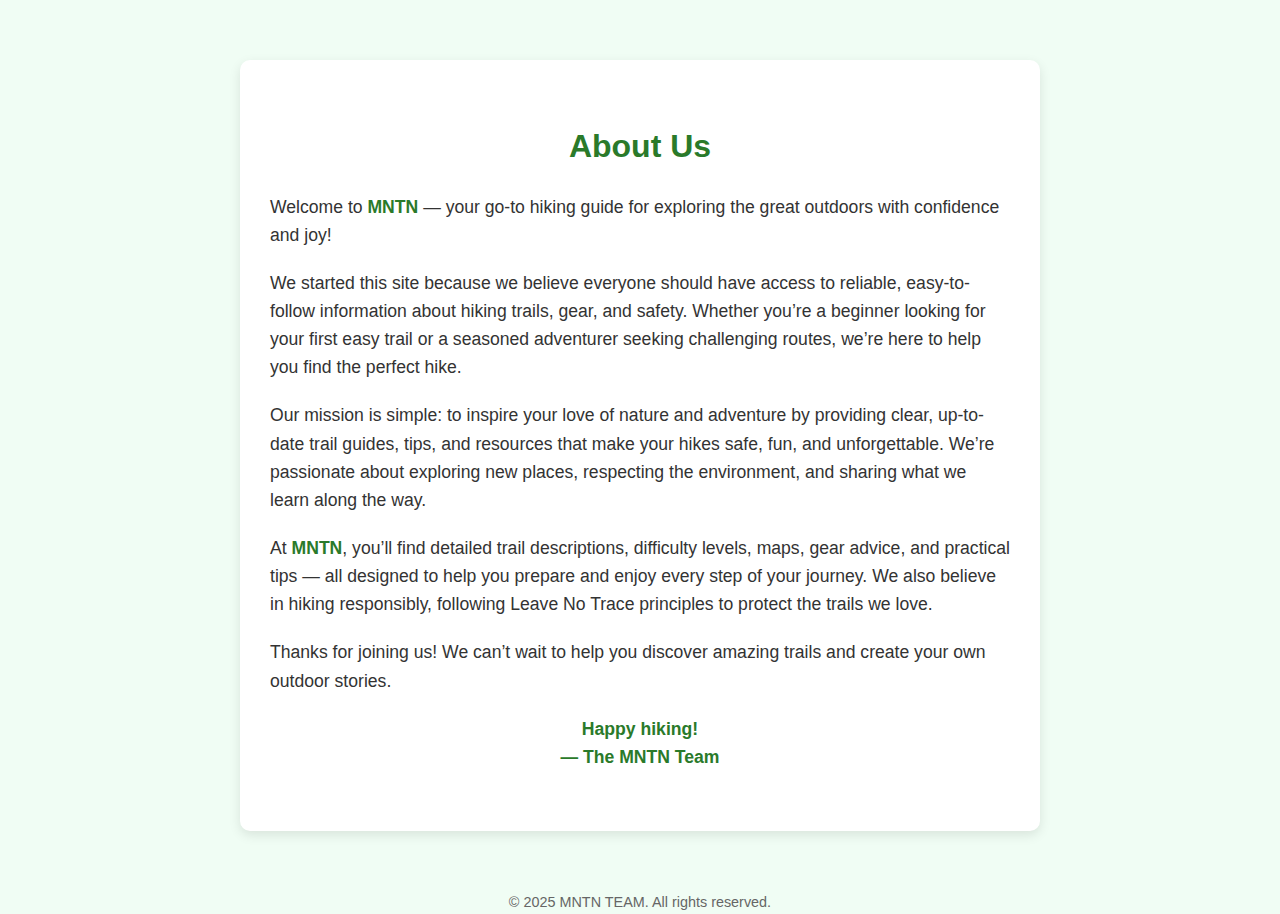
<file: about-us.html>
<!DOCTYPE html>
<html lang="en">
<head>
  <meta charset="UTF-8" />
  <meta name="viewport" content="width=device-width, initial-scale=1" />
  <title>About Us - MNTN</title>
  <style>
    
    * {
      box-sizing: border-box;
    }

    body {
      font-family: 'Segoe UI', Tahoma, Geneva, Verdana, sans-serif;
      margin: 0;
      background: #f0fdf4;
      color: #333;
      line-height: 1.6;
    }

    .container {
      max-width: 800px;
      margin: 60px auto;
      background: #fff;
      padding: 40px 30px;
      border-radius: 10px;
      box-shadow: 0 4px 12px rgba(0,0,0,0.1);
    }

    h1 {
      text-align: center;
      color: #2a7a2a;
      margin-bottom: 20px;
      font-weight: 700;
    }

    p {
      font-size: 1.1rem;
      margin-bottom: 20px;
    }

    .highlight {
      color: #2a7a2a;
      font-weight: 600;
    }

    footer {
      text-align: center;
      margin-top: 40px;
      font-size: 0.9rem;
      color: #666;
    }

  </style>
</head>
<body>
  <div class="container">
    <h1>About Us</h1>
    <p>Welcome to <span class="highlight">MNTN</span> — your go-to hiking guide for exploring the great outdoors with confidence and joy!</p>
    
    <p>We started this site because we believe everyone should have access to reliable, easy-to-follow information about hiking trails, gear, and safety. Whether you’re a beginner looking for your first easy trail or a seasoned adventurer seeking challenging routes, we’re here to help you find the perfect hike.</p>
    
    <p>Our mission is simple: to inspire your love of nature and adventure by providing clear, up-to-date trail guides, tips, and resources that make your hikes safe, fun, and unforgettable. We’re passionate about exploring new places, respecting the environment, and sharing what we learn along the way.</p>
    
    <p>At <span class="highlight">MNTN</span>, you’ll find detailed trail descriptions, difficulty levels, maps, gear advice, and practical tips — all designed to help you prepare and enjoy every step of your journey. We also believe in hiking responsibly, following Leave No Trace principles to protect the trails we love.</p>
    
    <p>Thanks for joining us! We can’t wait to help you discover amazing trails and create your own outdoor stories.</p>

    <p class="highlight" style="text-align:center; font-weight: 700;">Happy hiking!<br>— The <span class="highlight">MNTN</span> Team</p>
  </div>

  <footer>
    &copy; 2025 MNTN TEAM. All rights reserved.
  </footer>
</body>
</html>
</file>
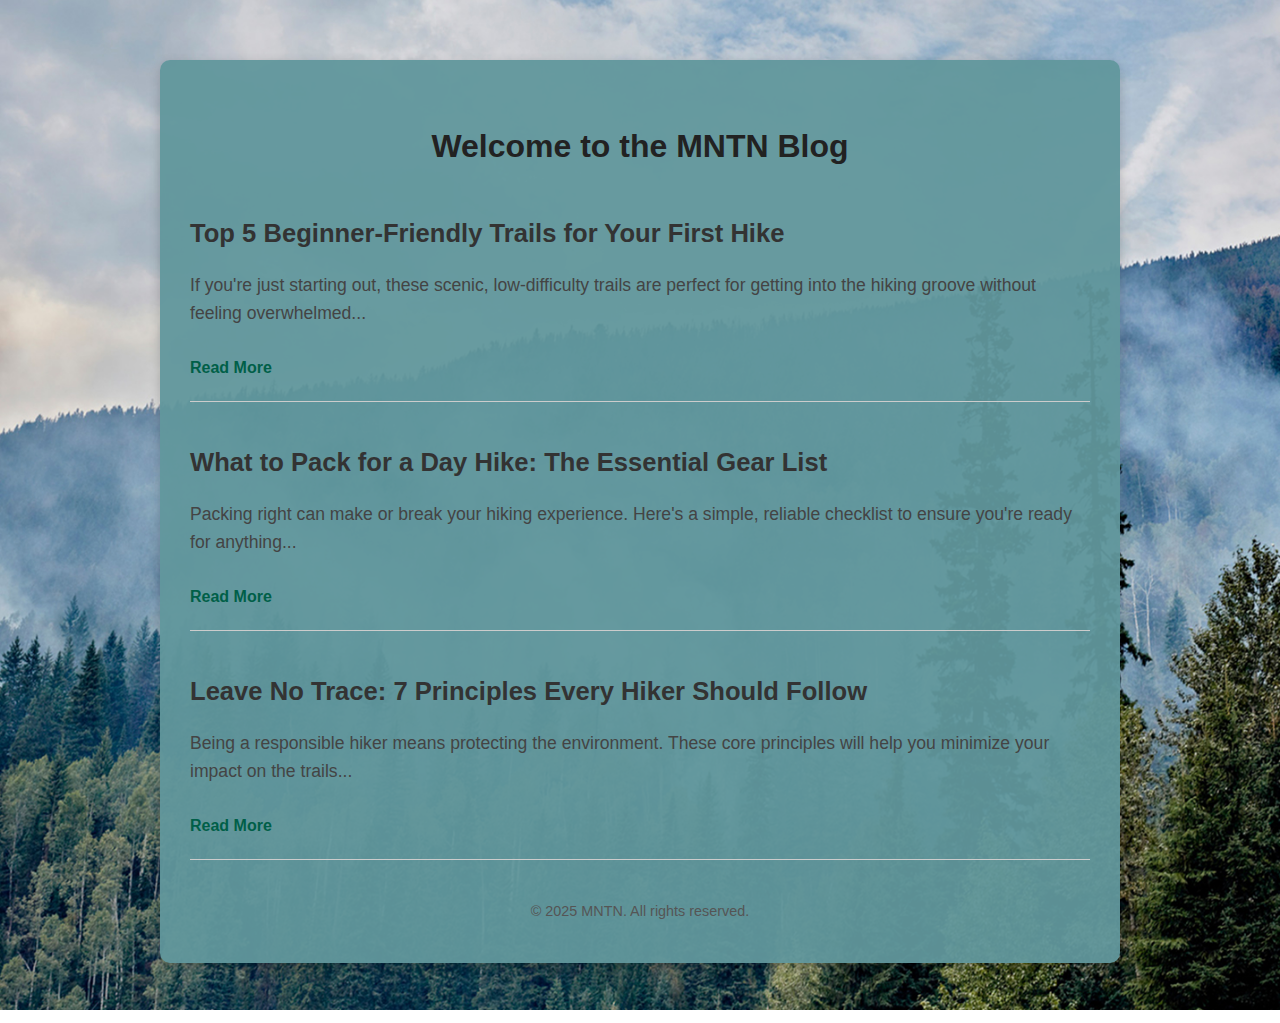
<file: blog.html>
<!DOCTYPE html>
<html lang="en">
<head>
  <meta charset="UTF-8" />
  <meta name="viewport" content="width=device-width, initial-scale=1" />
  <title>Blog - MNTN</title>
  <style>
    body {
      margin: 0;
      font-family: 'Segoe UI', Tahoma, Geneva, Verdana, sans-serif;
      background: url('blog.jpg') no-repeat center center fixed;
      background-size: cover;
      color: #2b2b2b;
      line-height: 1.6;
      position: relative;
    }

    .page-wrapper {
      max-width: 900px;
      margin: 60px auto;
      padding: 40px 30px;
      background-color: rgba(97, 151, 156, 0.95);
      border-radius: 10px;
      box-shadow: 0 4px 12px rgba(0, 0, 0, 0.2);
    }

    h1 {
      text-align: center;
      color: #222;
      margin-bottom: 40px;
      font-weight: 700;
    }

    .blog-post {
      margin-bottom: 40px;
      padding-bottom: 20px;
      border-bottom: 1px solid #ccc;
    }

    .blog-post h2 {
      color: #333;
      margin-bottom: 10px;
      font-size: 1.6rem;
    }

    .blog-post p {
      font-size: 1.1rem;
      color: #444;
    }

    .read-link {
      display: inline-block;
      margin-top: 10px;
      color: #005f48;
      text-decoration: none;
      font-weight: 600;
      transition: color 0.2s ease;
    }

    footer {
      text-align: center;
      margin-top: 40px;
      font-size: 0.9rem;
      color: #555;
    }
  </style>
</head>
<body>
  <div class="page-wrapper">
    <h1>Welcome to the MNTN Blog</h1>

    <div class="blog-post">
      <h2>Top 5 Beginner-Friendly Trails for Your First Hike</h2>
      <p>If you're just starting out, these scenic, low-difficulty trails are perfect for getting into the hiking groove without feeling overwhelmed...</p>
      <a href="#" class="read-link">Read More</a>
    </div>

    <div class="blog-post">
      <h2>What to Pack for a Day Hike: The Essential Gear List</h2>
      <p>Packing right can make or break your hiking experience. Here's a simple, reliable checklist to ensure you're ready for anything...</p>
      <a href="#" class="read-link">Read More</a>
    </div>

    <div class="blog-post">
      <h2>Leave No Trace: 7 Principles Every Hiker Should Follow</h2>
      <p>Being a responsible hiker means protecting the environment. These core principles will help you minimize your impact on the trails...</p>
      <a href="#" class="read-link">Read More</a>
    </div>

    <footer>
      &copy; 2025 MNTN. All rights reserved.
    </footer>
  </div>
</body>
</html>
</file>
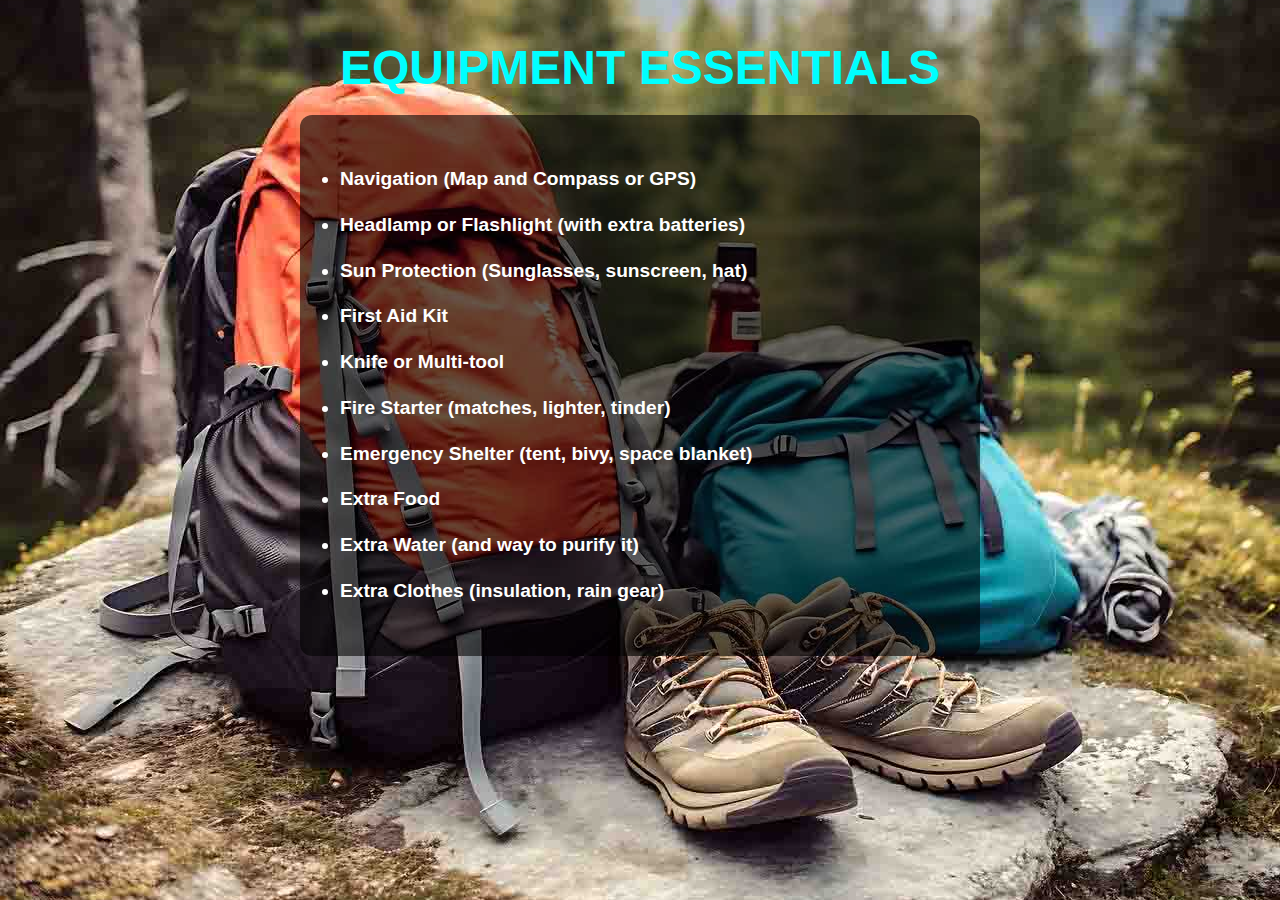
<file: test-equipment.html>
<!DOCTYPE html>
<html lang="en">
<head>
  <meta charset="UTF-8" />
  <title>Equipment Button Test</title>
  <style>
    
    body {
      margin: 0;
      padding: 0;
      font-family: 'Segoe UI', Tahoma, Geneva, Verdana, sans-serif;
      background: url('eqpic.jpg') no-repeat center center fixed;
      background-size: cover;
      color: #f0f0f0; 
      
    }

    h1 {
      color:#00FFFF;
      text-align: center;
      margin: 40px 0 20px 0;
      font-size: 3rem;
     
    }

    .eqpage {
      max-width: 600px;
      margin: 0 auto 40px auto;
      background-color: rgba(0, 0, 0, 0.6); 
      padding: 30px 40px;
      border-radius: 12px;
      font-size: 1.2rem;
      line-height: 1.6;
    }

    ul {
    
      padding-left: 0;
    }

    li {
      margin-bottom: 15px;
      font-weight: 600;
      color: #fff;
    }
  </style>
</head>
<body>
  <h1>EQUIPMENT ESSENTIALS</h1>
  <div class="eqpage">
    <ul>
      <li>Navigation (Map and Compass or GPS)</li>
      <li>Headlamp or Flashlight (with extra batteries)</li>
      <li>Sun Protection (Sunglasses, sunscreen, hat)</li>
      <li>First Aid Kit</li>
      <li>Knife or Multi-tool</li>
      <li>Fire Starter (matches, lighter, tinder)</li>
      <li>Emergency Shelter (tent, bivy, space blanket)</li>
      <li>Extra Food</li>
      <li>Extra Water (and way to purify it)</li>
      <li>Extra Clothes (insulation, rain gear)</li>
    </ul>
  </div>
</body>
</html>
</file>
